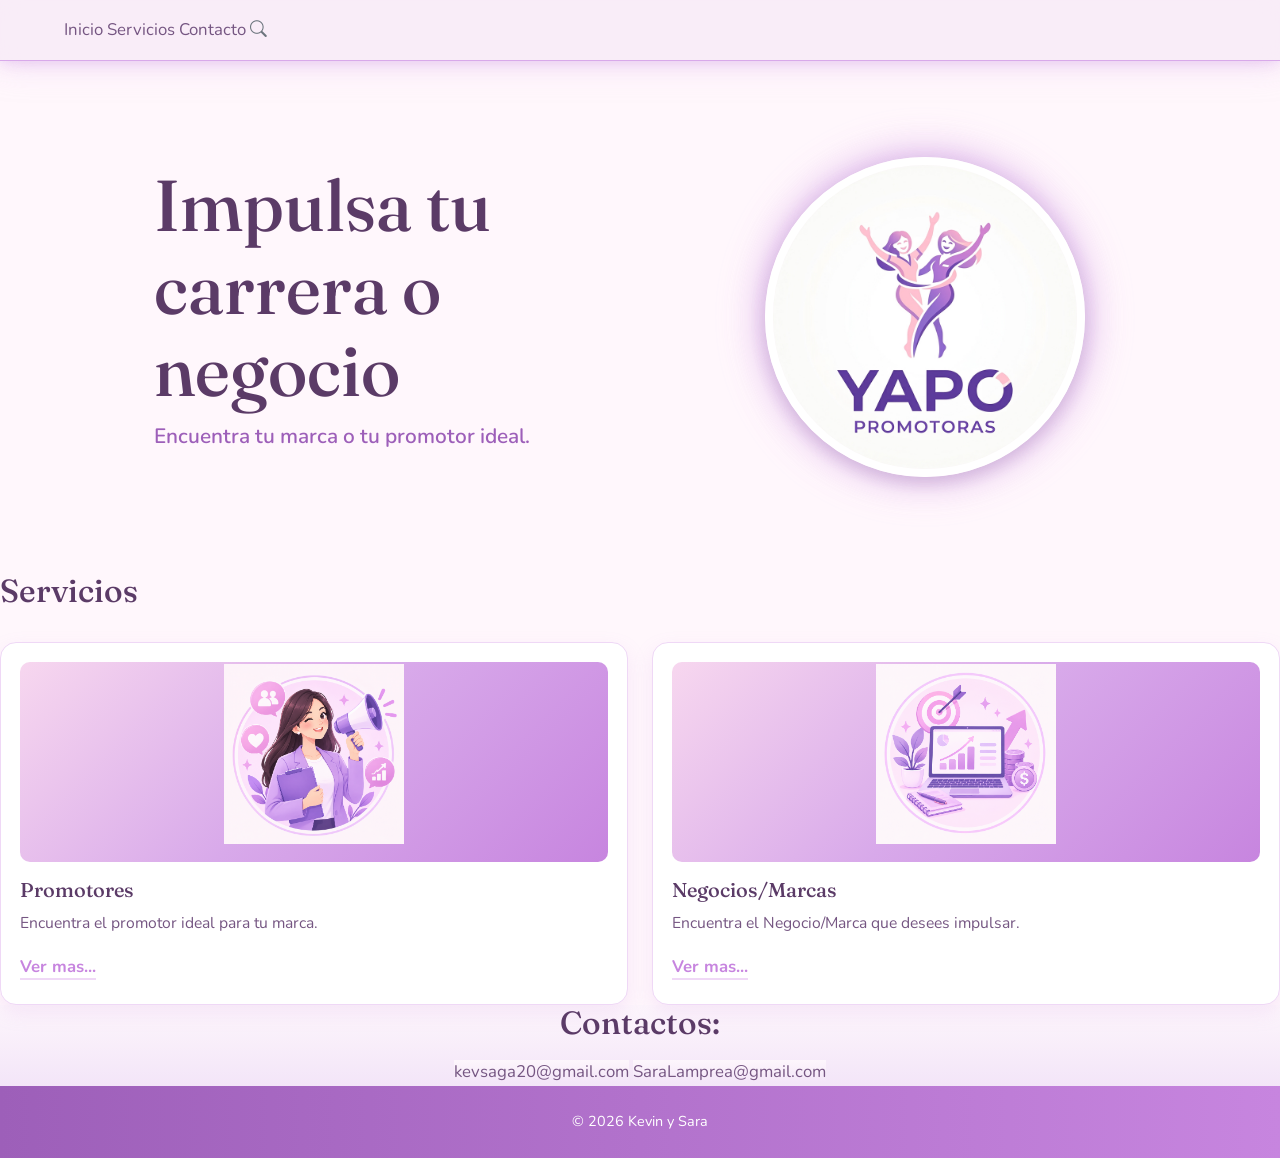
<file: index.html>
<!DOCTYPE html>
<html lang="es">
<head>

<meta name="viewport" content="width=device-width, initial-scale=1">
   <title>YAPO|PROMOTORES</title> 
   <link href="https://fonts.googleapis.com/css2?family=Fraunces:wght@600;700&family=Nunito:wght@400;600;700&display=swap" rel="stylesheet">
   <link href="https://cdn.jsdelivr.net/npm/bootstrap@5.3.3/dist/css/bootstrap.min.css" rel="stylesheet">
   <link href="https://cdn.jsdelivr.net/npm/bootstrap-icons@1.11.3/font/bootstrap-icons.min.css" rel="stylesheet">
   <link rel="stylesheet" href="style.css">
</head>

<body>
    <header class="nav">    
        <nav>
        <a href="Inicio.html#inicio">Inicio</a>
            <a href="Inicio.html#Servicios">Servicios</a>
            <a href="Inicio.html#Contacto">Contacto</a>
        <i class="bi bi-search text-secondary" style="cursor: pointer;"></i>
        </nav>
    </header>

    <main>
    <section class="Presentacion" id="inicio">
        <div class = "Presentacion-Descripcion">
            <h1>Impulsa tu carrera o negocio</h1>
            <p class="Rol">Encuentra tu marca o tu promotor ideal.</p>
        </div>

        <div class="Presentacion-Logo">
            <img src="imagenes/Yapo.jpg" alt="Logo">
        </div>
    </section>
 
    <!-- Services Section -->
<section class="Servicios" id="Servicios">
        <h2>Servicios</h2>
        <div class="Tarjetas">
            <article class="Tarjeta">
                <div class="Tarjeta-img">
                    <img src="imagenes/Promotoras.png" alt="Promotores" class="Tarjeta-im">
                </div>
                <h3>Promotores</h3>
                <p>Encuentra el promotor ideal para tu marca.</p>
                <a href="Promotoras.html" class="enlace">Ver mas...</a>
            </article>
            
            <article class="Tarjeta">
                <div class="Tarjeta-img">
                    <img src="imagenes/Negocio.png" alt="Promotores" class="Tarjeta-im">
                </div>
                <h3>Negocios/Marcas</h3>
                <p>Encuentra el Negocio/Marca que desees impulsar.</p>
                <a href="Negocio.html" class="enlace">Ver mas...</a>
            </article>
        </div>
    </section>
    
<section class="Contacto" id="Contacto">
        <h2>Contactos:</h2>
        <a href="https://mail.google.com/mail/?view=cm&to=kevsaga20@gmail.com&su=Quiero trabajar contigo" class="Contacto">kevsaga20@gmail.com</a>
        <a href="https://mail.google.com/mail/?view=cm&to=SaraLamprea@gmail.com&su=Quiero trabajar contigo" class="Contacto">SaraLamprea@gmail.com</a>
    </section>

</main>
<footer class="Piepagina">
<p>© 2026 Kevin y Sara</p>
</footer>
</body>
</html>
</file>
<file: style.css>
:root {
  --cielo-50:  #fff7fc;
  --cielo-100: #f9ecf8;
  --cielo-200: #efd8f6;
  --cielo-400: #d8a9ea;
  --cielo-500: #c785df;
  --cielo-700: #9d5fb9;

  --tinta: #5b3b67;
  --tinta-suave: #755682;
  --blanco: #ffffff;

  --fuente-titulo: "Fraunces", Georgia, serif;
  --fuente-texto: "Nunito", system-ui, sans-serif;
  --radio: 16px;
}

*, *::before, *::after {
  box-sizing: border-box;
}

html {
  scroll-behavior: smooth;
}

body {
  margin: 0;
  font-family: var(--fuente-texto);
  font-size: 1.05rem;
  line-height: 1.65;
  color: var(--tinta-suave);
  background: var(--cielo-50);
}

h1, h2, h3 {
  font-family: var(--fuente-titulo);
  color: var(--tinta);
  line-height: 1.15;
  margin: 0 0 .5em;
}

a {
  color: inherit;
  text-decoration: none;
}

a:focus-visible,
.btn:focus-visible {
  outline: 3px solid var(--cielo-500);
  outline-offset: 3px;
}

/* ---------- NAV ---------- */

.nav {
  position: sticky;
  top: 0;
  z-index: 10;
  display: flex;
  justify-content: space-between;
  align-items: center;
  gap: 1rem;
  flex-wrap: wrap;
  padding: 1rem clamp(1.25rem, 5vw, 4rem);

  background: rgba(249, 236, 248, 0.9);
  backdrop-filter: blur(10px);

  border-bottom: 1px solid var(--cielo-400);

  box-shadow:
    0 0 18px rgba(216, 169, 234, .7),
    0 0 35px rgba(239, 216, 246, .5);
}

/* ---------- PRESENTACIÓN ---------- */

.Presentacion {
  display: grid;
  grid-template-columns: 1.3fr 1fr;
  align-items: center;
  gap: 3rem;
  padding: clamp(3rem, 8vw, 6rem) clamp(1.25rem, 5vw, 4rem);
  max-width: 1100px;
  margin: 0 auto;
}

.Presentacion h1 {
  font-size: clamp(2.8rem, 7vw, 4.5rem);
  margin-bottom: .1em;
}

.Rol {
  font-size: 1.3rem;
  font-weight: 600;
  color: var(--cielo-700);
  margin: 0 0 1rem;
}

.Presentacion-Logo {
  display: flex;
  justify-content: center;
}

.Presentacion-Logo img {
  width: min(320px, 70vw);
  aspect-ratio: 1;
  border-radius: 50%;
  object-fit: cover;

  border: 8px solid var(--blanco);

  box-shadow:
    0 5px 15px rgba(91, 59, 103, .18),
    0 0 18px var(--cielo-200),
    0 0 35px rgba(199, 133, 223, .65),
    0 0 55px rgba(239, 216, 246, .6);
}

/* ---------- SECCIONES ---------- */

.seccion {
  padding: clamp(3rem, 7vw, 5rem) clamp(1.25rem, 5vw, 4rem);
}

.seccion > * {
  max-width: 1000px;
  margin-left: auto;
  margin-right: auto;
}

.seccion2 {
  background: var(--cielo-100);
}

.seccion2 h2 {
  font-size: clamp(1.8rem, 4vw, 2.4rem);
}

.Sobremi {
  max-width: 60ch;
}

/* ---------- TARJETAS ---------- */

.Tarjetas {
  display: grid;
  grid-template-columns: repeat(auto-fit, minmax(240px, 1fr));
  gap: 1.5rem;
  margin-top: 2rem;
}

.Tarjeta {
  background: var(--blanco);
  padding: 1.2rem 1.2rem 1.5rem;
  border-radius: var(--radio);

  border: 1px solid var(--cielo-200);

  box-shadow:
    0 8px 20px rgba(199, 133, 223, .15);
}

.Tarjeta:hover {
  transform: translateY(-5px);
  transition: .3s;
  box-shadow:
    0 15px 30px rgba(199, 133, 223, .28);
}

.Tarjeta-img {
  aspect-ratio: 16 / 10;
  border-radius: 10px;

  background: linear-gradient(
    135deg,
    #f7d7ef,
    #d8a9ea,
    #c785df
  );

  margin-bottom: 1rem;
}
.Tarjeta-im {
  width: 100%;
  object-fit: cover;
  object-position: center;
  border-radius: 10px;
  margin-bottom: 1rem;
  display: block;
}
.Tarjeta h3 {
  font-size: 1.25rem;
}

.Tarjeta p {
  margin: 0 0 1rem;
  font-size: .98rem;
}

/* ---------- ENLACES ---------- */

.enlace {
  font-weight: 700;
  color: var(--cielo-500);
  border-bottom: 2px solid var(--cielo-200);
  transition: .3s;
}

.enlace:hover {
  color: var(--cielo-700);
  border-color: var(--cielo-500);
}

/* ---------- CONTACTO ---------- */

.Contacto {
  background: linear-gradient(
    180deg,
    #fdf6fc,
    #f3e5f8
  );
  text-align: center;
}

/* ---------- FOOTER ---------- */

.Piepagina {
  text-align: center;
  padding: 1.5rem;
  font-size: .9rem;
  color: var(--blanco);

  background: linear-gradient(
    90deg,
    #9d5fb9,
    #c785df
  );
}

.Piepagina p {
  margin: 0;
}
/* ==========================================================================
   ESTILOS PARA PÁGINAS INTERNAS (PROMOTORAS Y NEGOCIOS)
   ========================================================================== */

/* ---------- ETIQUETAS Y BADGES ---------- */
.badge-tag {
  display: inline-block;
  padding: 0.25rem 0.75rem;
  font-size: 0.82rem;
  font-weight: 700;
  color: var(--tinta);
  background-color: var(--cielo-200);
  border-radius: 20px;
  margin-bottom: 0.5rem;
}

.badge-tag.destacado {
  background-color: var(--cielo-500);
  color: var(--blanco);
}

/* ---------- DETALLES EN TARJETAS DE VACANTES/PERFILES ---------- */
.Tarjeta-info {
  list-style: none;
  padding: 0;
  margin: 0.8rem 0 1.2rem;
  font-size: 0.93rem;
  color: var(--tinta-suave);
}

.Tarjeta-info li {
  display: flex;
  align-items: center;
  gap: 0.5rem;
  margin-bottom: 0.4rem;
}

.Tarjeta-info i {
  color: var(--cielo-700);
  font-size: 1.1rem;
}

/* ---------- FORMULARIOS DE REGISTRO / PUBLICACIÓN ---------- */
.Formulario-contenedor {
  background: var(--blanco);
  padding: 2rem;
  border-radius: var(--radio);
  border: 1px solid var(--cielo-200);
  box-shadow: 0 8px 20px rgba(199, 133, 223, 0.15);
  max-width: 650px;
  margin: 2rem auto 0;
}

.Form-grupo {
  margin-bottom: 1.2rem;
  display: flex;
  flex-direction: column;
  gap: 0.4rem;
}

.Form-grupo label {
  font-weight: 600;
  font-size: 0.95rem;
  color: var(--tinta);
}

.Form-control {
  width: 100%;
  padding: 0.75rem 1rem;
  font-family: var(--fuente-texto);
  font-size: 0.98rem;
  border: 1.5px solid var(--cielo-200);
  border-radius: 10px;
  background-color: var(--cielo-50);
  color: var(--tinta);
  outline: none;
  transition: all 0.3s ease;
}

.Form-control:focus {
  border-color: var(--cielo-500);
  background-color: var(--blanco);
  box-shadow: 0 0 8px rgba(199, 133, 223, 0.3);
}

/* ---------- BOTONES PERSONALIZADOS ---------- */
.btn-yapo {
  display: inline-block;
  padding: 0.8rem 1.8rem;
  font-family: var(--fuente-texto);
  font-weight: 700;
  font-size: 1rem;
  color: var(--blanco);
  background: linear-gradient(135deg, var(--cielo-500), var(--cielo-700));
  border: none;
  border-radius: 30px;
  cursor: pointer;
  text-align: center;
  transition: all 0.3s ease;
  box-shadow: 0 4px 12px rgba(157, 95, 185, 0.3);
}

.btn-yapo:hover {
  transform: translateY(-2px);
  box-shadow: 0 6px 18px rgba(157, 95, 185, 0.45);
  color: var(--blanco);
}
/* ---------- CONTROL DE TAMAÑO IGUAL PARA TODAS LAS IMÁGENES ---------- */
.Tarjeta-img {
  width: 100% !important;
  height: 200px !important; /* Fuerza a que ambas cajas midan exactamente 200px de alto */
  border-radius: 10px !important;
  overflow: hidden !important;
  margin-bottom: 1rem !important;
  background-color: var(--cielo-100) !important;
  display: flex !important;
  justify-content: center !important;
  align-items: center !important;
}

.Tarjeta-im {
  width: 100% !important;
  height: 100% !important;
  object-fit: contain !important; /* Ajusta la ilustración sin deformarla ni estirarla */
  padding: 10px !important;
  display: block !important;
}

/* ==========================================================================
   FILTROS, MODAL Y ELEMENTOS DINÁMICOS (JavaScript)
   ========================================================================== */

/* ---------- BARRA DE FILTROS ---------- */
.Barra-filtros {
  display: flex;
  flex-wrap: wrap;
  gap: 0.75rem;
  align-items: center;
  margin-top: 1.5rem;
}

.Barra-filtros .Form-control {
  flex: 1 1 200px;
  width: auto;
}

/* ---------- BOTONES SECUNDARIOS ---------- */
.btn-secundario {
  display: inline-block;
  padding: 0.8rem 1.5rem;
  font-family: var(--fuente-texto);
  font-weight: 700;
  font-size: 1rem;
  color: var(--cielo-700);
  background: var(--blanco);
  border: 1.5px solid var(--cielo-400);
  border-radius: 30px;
  cursor: pointer;
  transition: all 0.3s ease;
}

.btn-secundario:hover {
  background: var(--cielo-100);
  border-color: var(--cielo-500);
}

.btn-eliminar {
  margin-left: 0.5rem;
  padding: 0.35rem 0.8rem;
  font-family: var(--fuente-texto);
  font-size: 0.85rem;
  font-weight: 700;
  color: #a33a5b;
  background: transparent;
  border: 1.5px solid #e7b6c6;
  border-radius: 20px;
  cursor: pointer;
}

.btn-eliminar:hover {
  background: #fbe8ee;
}

.Tarjeta-acciones {
  display: flex;
  align-items: center;
  flex-wrap: wrap;
  gap: 0.5rem;
}

/* ---------- ESTADO VACÍO / SIN FOTO ---------- */
.sin-foto {
  font-size: 4.5rem;
  color: var(--cielo-400);
}

.Vacio {
  grid-column: 1 / -1;
  text-align: center;
  padding: 2rem 1rem;
  color: var(--tinta-suave);
}

/* ---------- MODAL (etiqueta <dialog>) ---------- */
dialog.Modal {
  width: min(560px, 92vw);
  max-height: 90vh;
  padding: 0;
  border: 1px solid var(--cielo-200);
  border-radius: var(--radio);
  background: var(--blanco);
  color: var(--tinta-suave);
  box-shadow: 0 20px 50px rgba(91, 59, 103, 0.3);
  overflow: hidden;
}

dialog.Modal::backdrop {
  background: rgba(91, 59, 103, 0.45);
  backdrop-filter: blur(3px);
}

.Modal form {
  display: flex;
  flex-direction: column;
  max-height: 90vh;
}

.Modal-cabecera {
  padding: 1.25rem 1.5rem 0.5rem;
}

.Modal-cabecera h2 {
  margin: 0;
  font-size: 1.6rem;
}

.Modal-cuerpo {
  padding: 0.5rem 1.5rem 1rem;
  overflow-y: auto;
}

.Modal-pie {
  display: flex;
  justify-content: flex-end;
  gap: 0.75rem;
  padding: 1rem 1.5rem;
  border-top: 1px solid var(--cielo-200);
  background: var(--cielo-50);
}

.Form-fila {
  display: grid;
  grid-template-columns: 1fr 1fr;
  gap: 0.75rem;
}

@media (max-width: 480px) {
  .Form-fila { grid-template-columns: 1fr; }
}

.Form-ayuda {
  font-size: 0.85rem;
  color: var(--tinta-suave);
  margin: 0;
}

.Form-error {
  color: #a33a5b;
  font-weight: 700;
  font-size: 0.92rem;
  margin: 0.5rem 0 0;
  min-height: 1.2em;
}

/* Etiquetas seleccionables (BTL, Eventos...) */
.Opciones {
  display: flex;
  flex-wrap: wrap;
  gap: 0.5rem;
}

.Opciones label {
  cursor: pointer;
}

.Opciones input {
  position: absolute;
  opacity: 0;
  pointer-events: none;
}

.Opciones span {
  display: inline-block;
  padding: 0.3rem 0.9rem;
  border: 1.5px solid var(--cielo-200);
  border-radius: 20px;
  font-size: 0.9rem;
  font-weight: 600;
  color: var(--tinta);
  transition: all 0.2s ease;
}

.Opciones input:checked + span {
  background: var(--cielo-500);
  border-color: var(--cielo-500);
  color: var(--blanco);
}

.Opciones input:focus-visible + span {
  outline: 3px solid var(--cielo-500);
  outline-offset: 2px;
}

.Form-check {
  display: flex;
  gap: 0.6rem;
  align-items: flex-start;
  font-size: 0.9rem;
  margin-top: 0.5rem;
}

.Form-check input {
  margin-top: 0.3rem;
  accent-color: var(--cielo-700);
}

.Form-control:focus-visible {
  outline: none;
}
</file>
